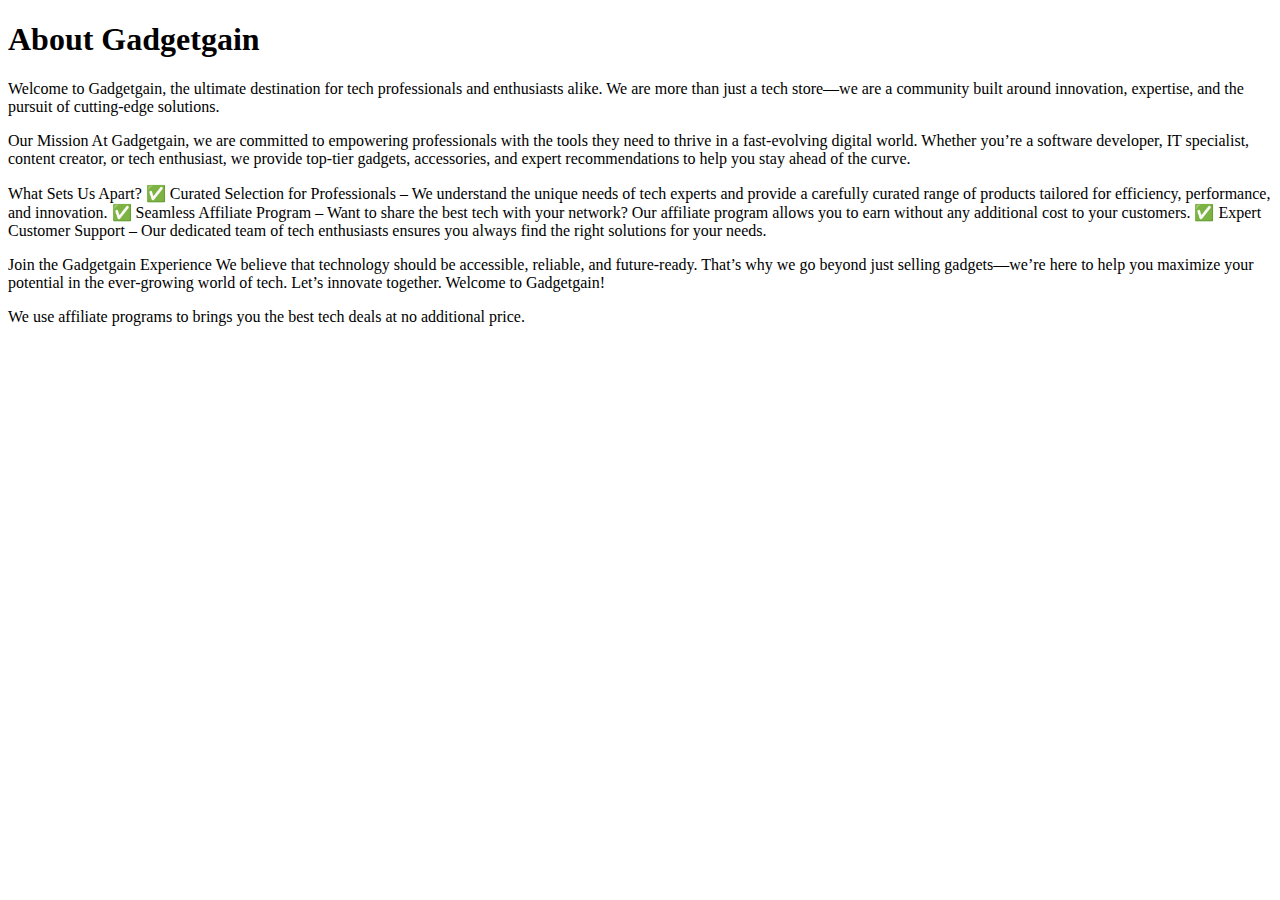
<file: about.html>
<!DOCTYPE html>
<html lang="en">
<head>
    <meta charset="UTF-8">
    <meta name="viewport" content="width=device-width, initial-scale=1.0">
    <title>About Us</title>
</head>
<body>
    <h1>About Gadgetgain</h1>
    <p>Welcome to Gadgetgain, the ultimate destination for tech professionals and enthusiasts alike. We are more than just a tech store—we are a community built around innovation, expertise, and the pursuit of cutting-edge solutions.

    <p>Our Mission
        At Gadgetgain, we are committed to empowering professionals with the tools they need to thrive in a fast-evolving digital world. Whether you’re a software developer, IT specialist, content creator, or tech enthusiast, we provide top-tier gadgets, accessories, and expert recommendations to help you stay ahead of the curve.</p>
        
    <p>What Sets Us Apart?
        ✅ Curated Selection for Professionals – We understand the unique needs of tech experts and provide a carefully curated range of products tailored for efficiency, performance, and innovation. 
        ✅ Seamless Affiliate Program – Want to share the best tech with your network? Our affiliate program allows you to earn without any additional cost to your customers. 
        ✅ Expert Customer Support – Our dedicated team of tech enthusiasts ensures you always find the right solutions for your needs.</p>
        
    <p>Join the Gadgetgain Experience
        We believe that technology should be accessible, reliable, and future-ready. That’s why we go beyond just selling gadgets—we’re here to help you maximize your potential in the ever-growing world of tech.
        
        Let’s innovate together. Welcome to Gadgetgain!</p>
    <p>We use affiliate programs to brings you the best tech deals at no additional price.</p>
</body>
</html>
</file>
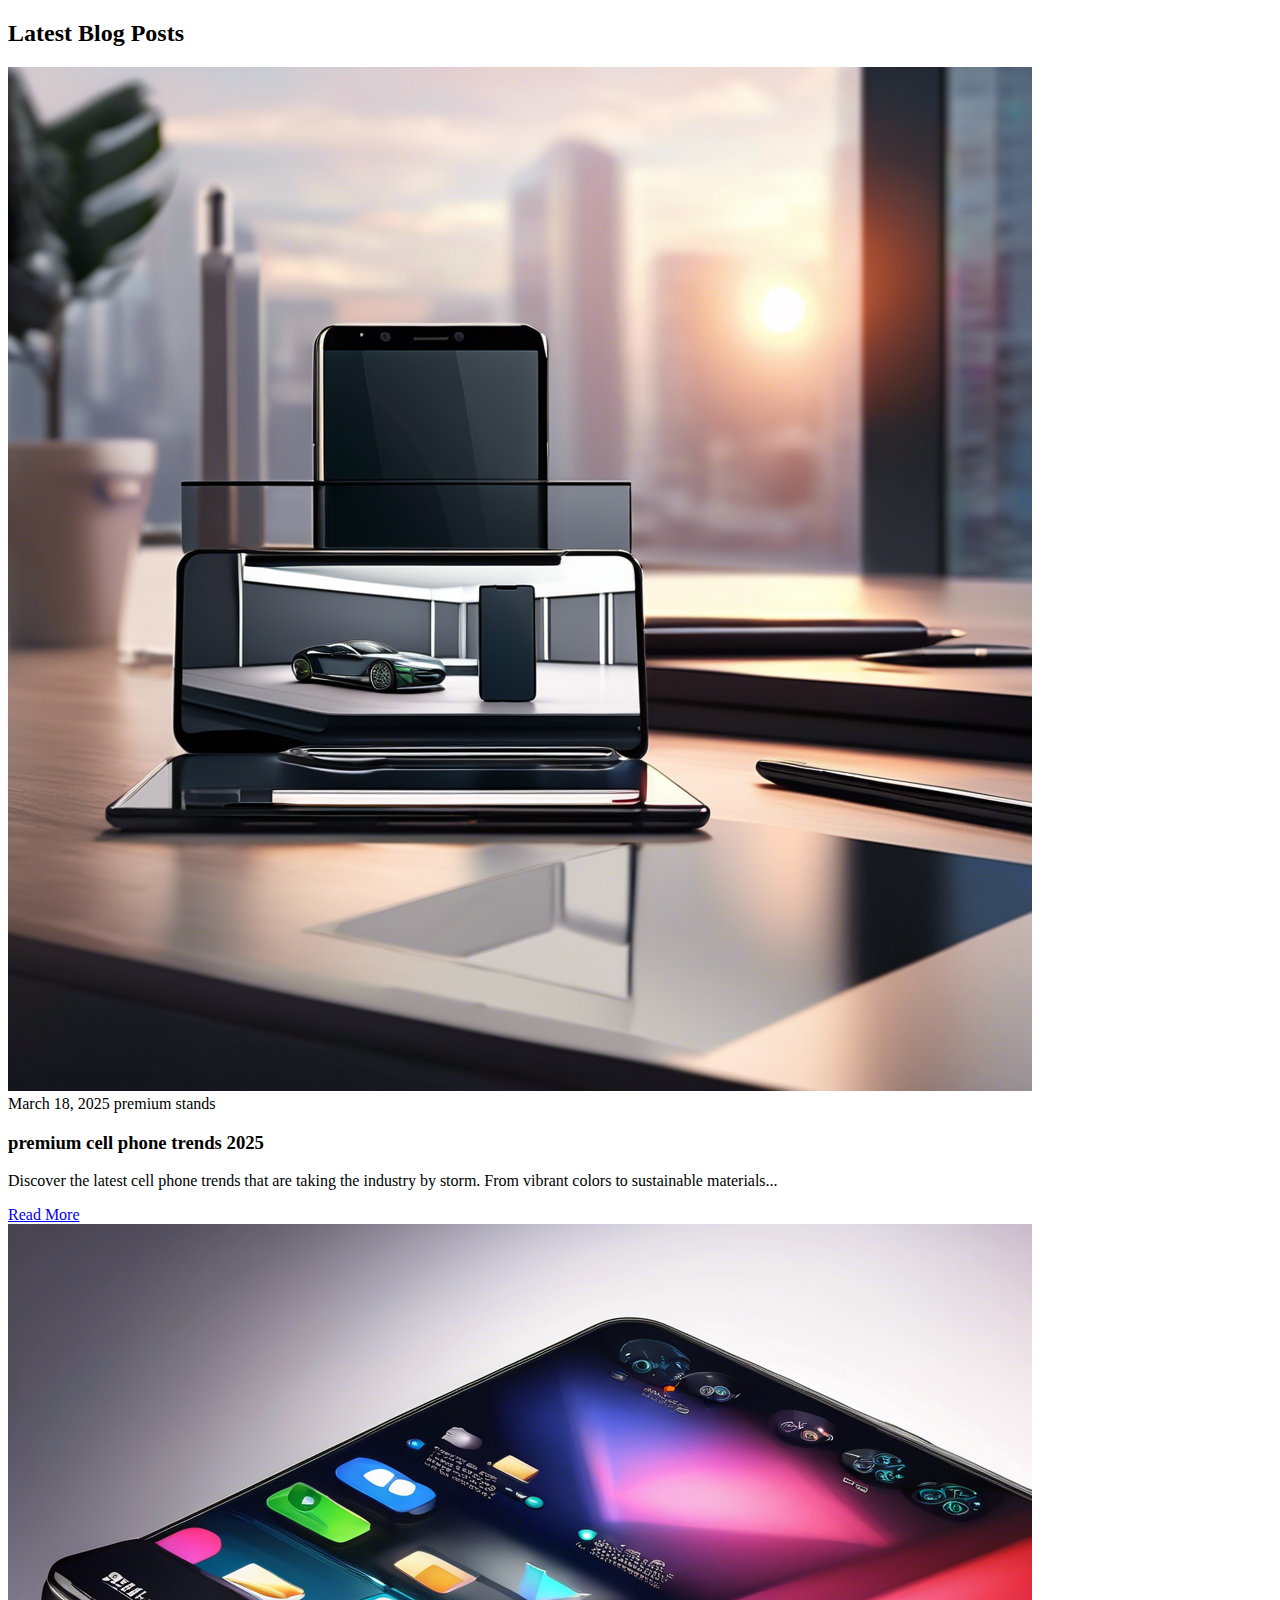
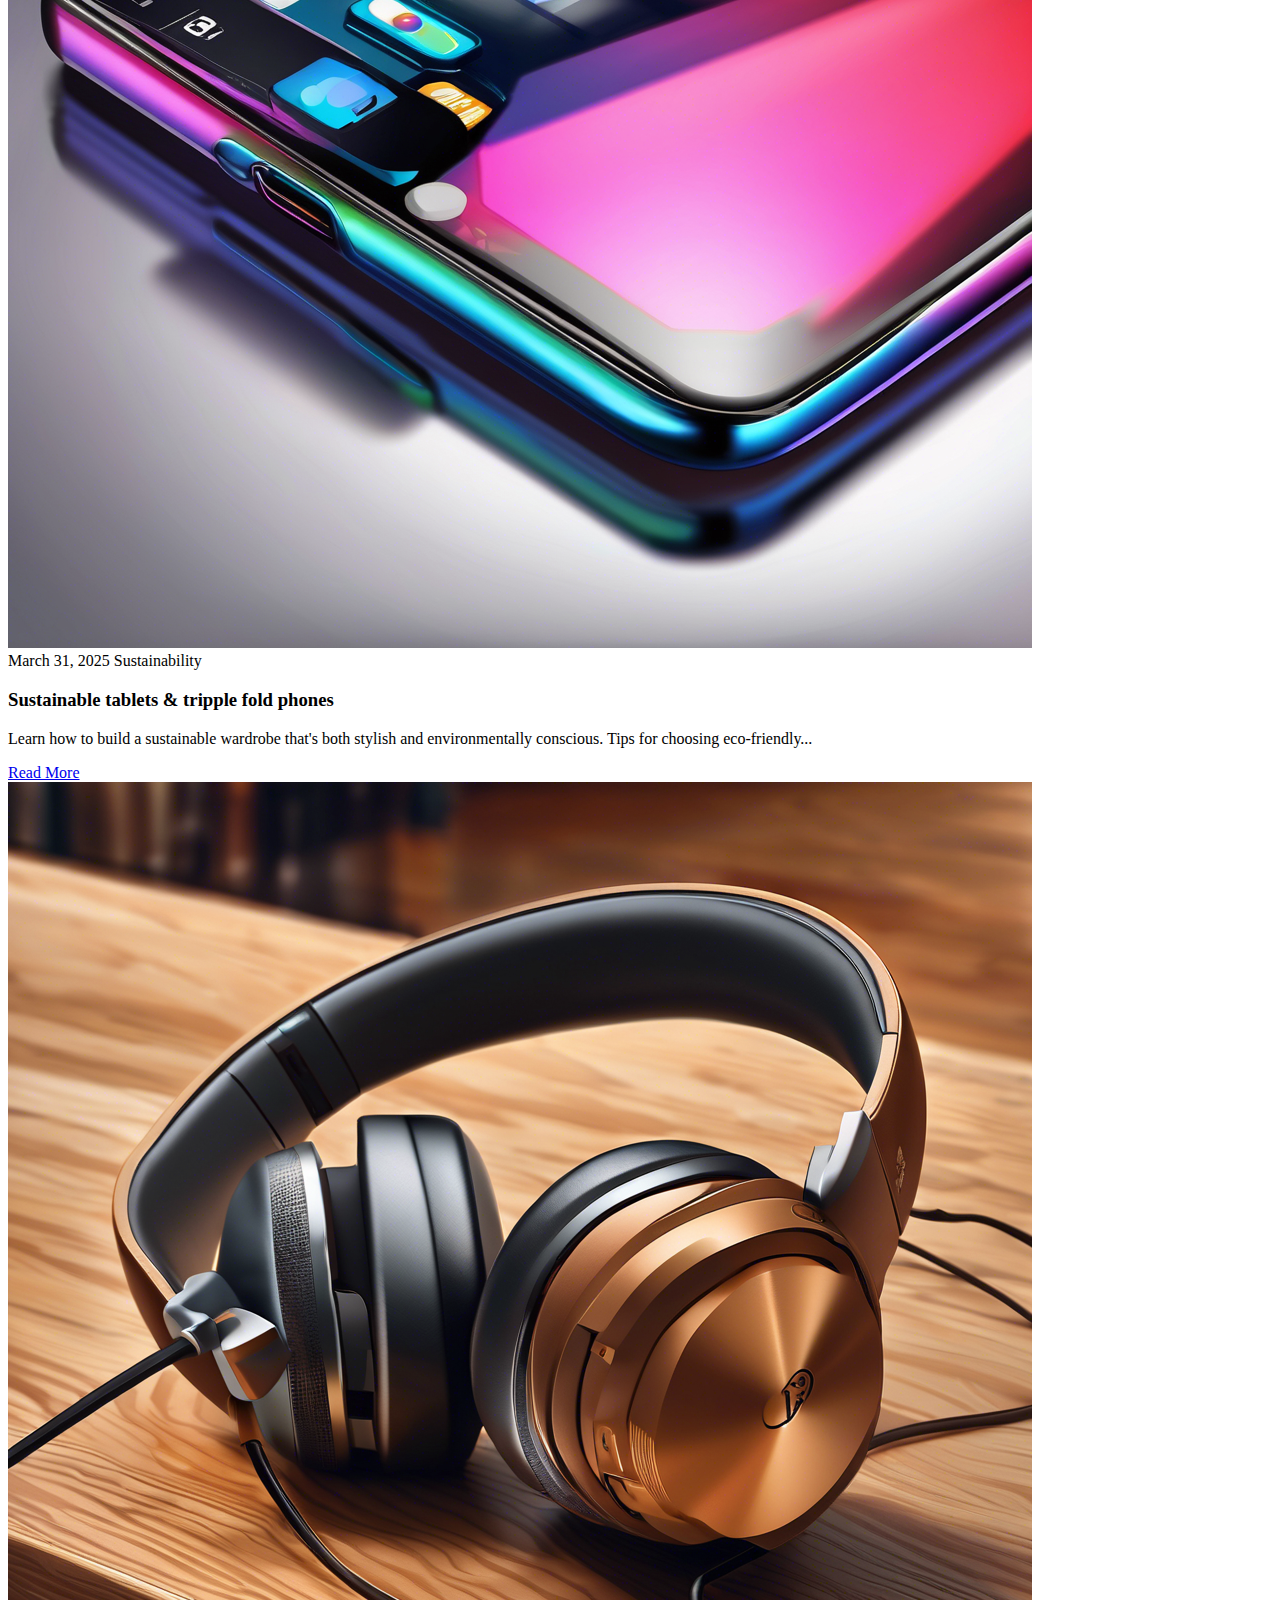
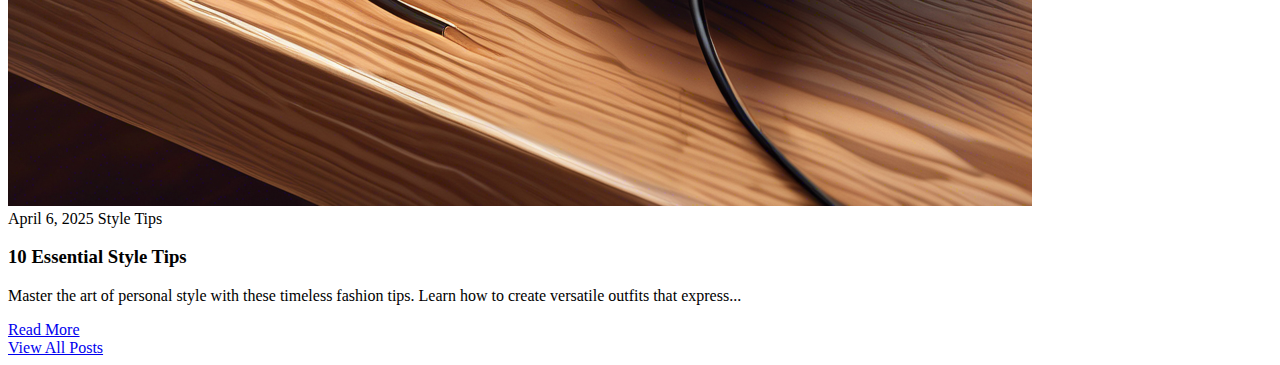
<file: blog.html>
<!DOCTYPE html>
<html lang="en">
<head>
    <meta charset="UTF-8">
    <meta name="viewport" content="width=device-width, initial-scale=1.0">
    <title>Blog - GadgetGain</title>
</head>
<body>
    <section class="blog">
        <div class="container">
            <h2 class="section-title">Latest Blog Posts</h2>
            <div class="blog-grid">
                <!-- Blog Post 1 -->
                <div class="blog-post">
                    <div class="blog-image">
                        <img src="images/ChatOn image(1).jpg" alt="Fashion Trends 2024">
                    </div>
                    <div class="blog-content">
                        <div class="blog-meta">
                            <span class="date">March 18, 2025</span>
                            <span class="category">premium stands</span>
                        </div>
                        <h3>premium cell phone trends 2025</h3>
                        <p>Discover the latest cell phone trends that are taking the industry by storm. From vibrant colors to sustainable materials...</p>
                        <a href="#" class="read-more">Read More <i class="fas fa-arrow-right"></i></a>
                    </div>
                </div>
    
                <!-- Blog Post 2 -->
                <div class="blog-post">
                    <div class="blog-image">
                        <img src="images/ChatOn image(2).jpg" alt="Sustainable Fashion">
                    </div>
                    <div class="blog-content">
                        <div class="blog-meta">
                            <span class="date">March 31, 2025</span>
                            <span class="category">Sustainability</span>
                        </div>
                        <h3>Sustainable tablets & tripple fold phones</h3>
                        <p>Learn how to build a sustainable wardrobe that's both stylish and environmentally conscious. Tips for choosing eco-friendly...</p>
                        <a href="#" class="read-more">Read More <i class="fas fa-arrow-right"></i></a>
                    </div>
                </div>
    
                <!-- Blog Post 3 -->
                <div class="blog-post">
                    <div class="blog-image">
                        <img src="images/ChatOn image(3).jpg" alt="Style Tips">
                    </div>
                    <div class="blog-content">
                        <div class="blog-meta">
                            <span class="date">April 6, 2025</span>
                            <span class="category">Style Tips</span>
                        </div>
                        <h3>10 Essential Style Tips</h3>
                        <p>Master the art of personal style with these timeless fashion tips. Learn how to create versatile outfits that express...</p>
                        <a href="#" class="read-more">Read More <i class="fas fa-arrow-right"></i></a>
                    </div>
                </div>
            </div>
            <div class="blog-cta">
                <a href="#" class="view-all-button">View All Posts</a>
            </div>
        </div>
    </section>
</body>
</html>
</file>
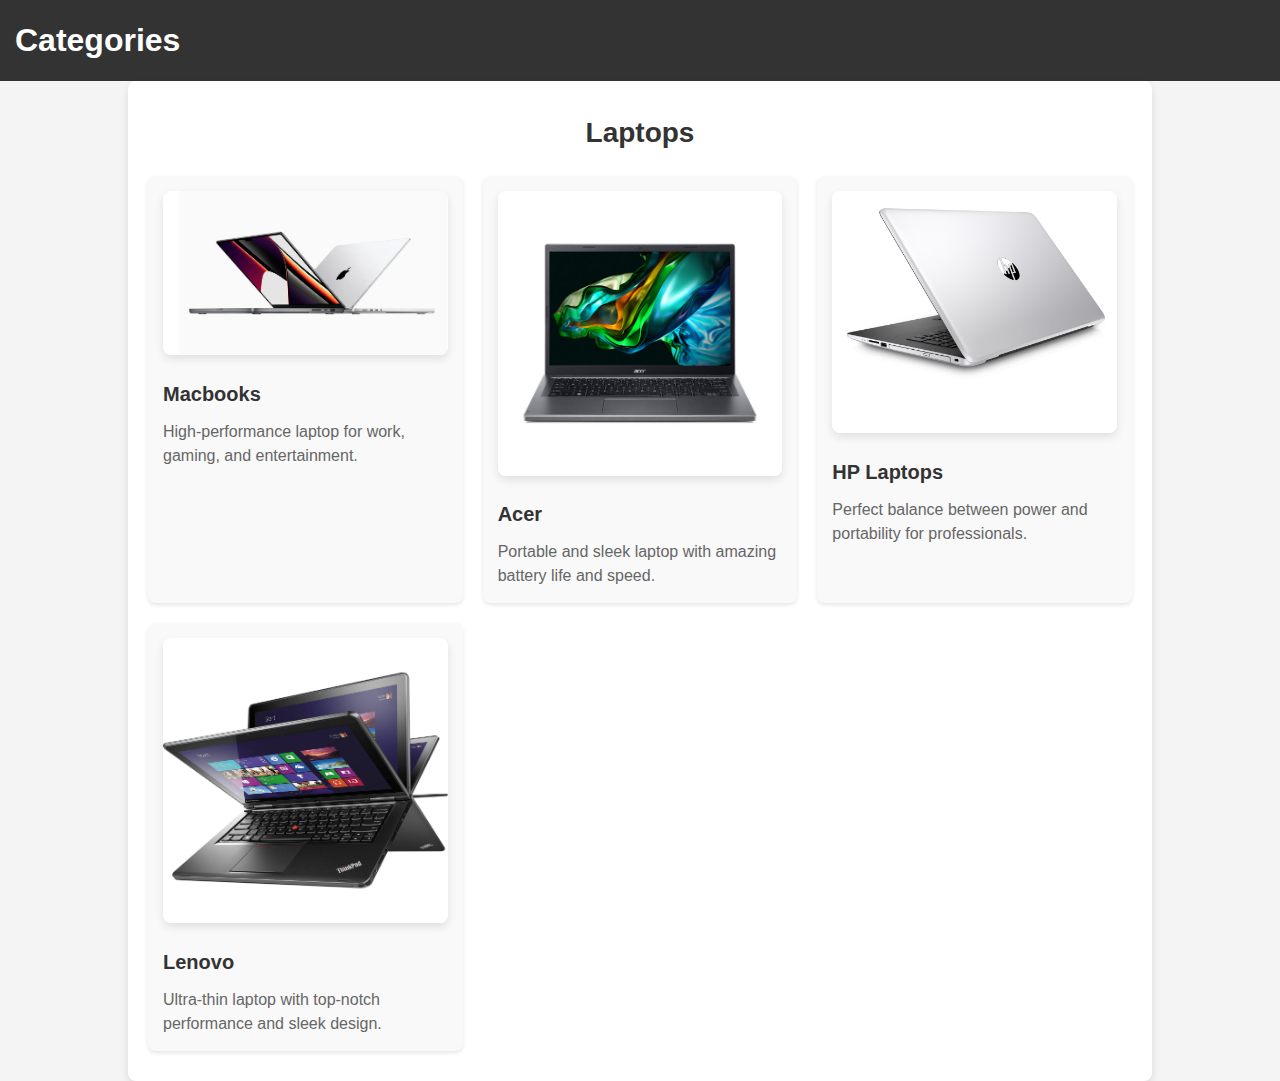
<file: laptops.html>
<!DOCTYPE html>
<html lang="en">
<head>
    <meta charset="UTF-8">
    <meta name="viewport" content="width=device-width, initial-scale=1.0">
    <title>Laptops</title>
    <link rel="stylesheet" href="style.css">
</head>
<body>
    <header>
        <h1>Categories</h1>
    </header>
<!-- Laptops Category -->
<section class="category-products">
    <h2>Laptops</h2>
    <ul class="product-list">
        <!-- Laptop 1 -->
        <li class="product-item">
            <img src="images/macbook-pro.png" alt="macbook-pro" class="product-image">
            <h3>Macbooks</h3>
            <p>High-performance laptop for work, gaming, and entertainment.</p>
        </li>
        
        <!-- Laptop 2 -->
        <li class="product-item">
            <img src="images/acer laptops.jpg" alt="acer aspire" class="product-image">
            <h3>Acer</h3>
            <p>Portable and sleek laptop with amazing battery life and speed.</p>
        </li>
        
        <!-- Laptop 3 -->
        <li class="product-item">
            <img src="images/hp laptop.jpg" alt="hp laptop" class="product-image">
            <h3>HP Laptops</h3>
            <p>Perfect balance between power and portability for professionals.</p>
        </li>
        
        <!-- Laptop 4 -->
        <li class="product-item">
            <img src="images/lenovo laptops.jpg" alt="lenovo laptop" class="product-image">
            <h3>Lenovo</h3>
            <p>Ultra-thin laptop with top-notch performance and sleek design.</p>
        </li>
    </ul>
</section>
</body>
</html>
</file>
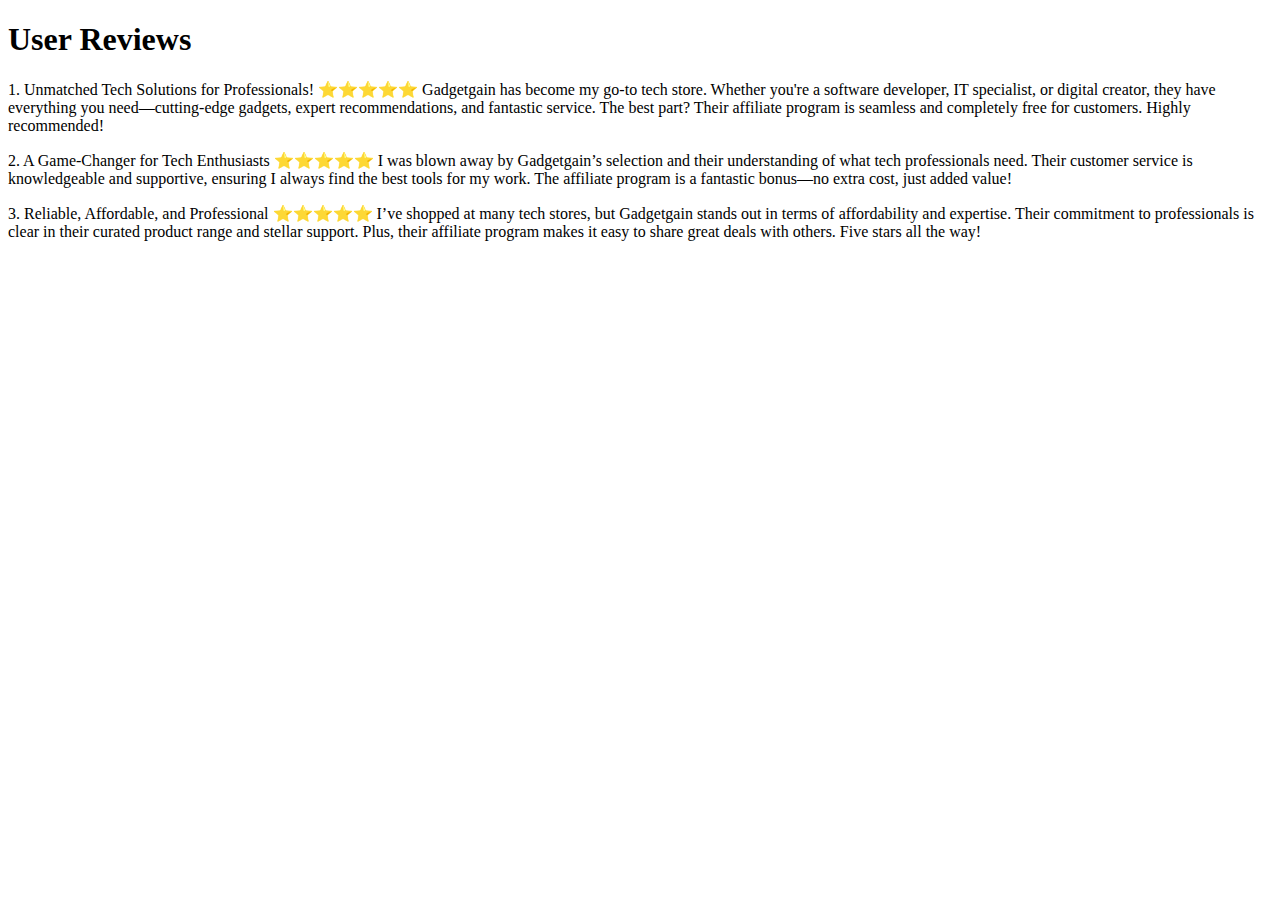
<file: reviews.html>
<!DOCTYPE html>
<html lang="en">
<head>
    <meta charset="UTF-8">
    <meta name="viewport" content="width=device-width, initial-scale=1.0">
    <title>Reviews - Gadgetgain</title>
</head>
<body>
    <h1>User Reviews</h1>
    <p>1. Unmatched Tech Solutions for Professionals! ⭐⭐⭐⭐⭐ Gadgetgain has become my go-to tech store. Whether you're a software developer, IT specialist, or digital creator, they have everything you need—cutting-edge gadgets, expert recommendations, and fantastic service. The best part? Their affiliate program is seamless and completely free for customers. Highly recommended!</p>
    <p>2. A Game-Changer for Tech Enthusiasts ⭐⭐⭐⭐⭐ I was blown away by Gadgetgain’s selection and their understanding of what tech professionals need. Their customer service is knowledgeable and supportive, ensuring I always find the best tools for my work. The affiliate program is a fantastic bonus—no extra cost, just added value!</p>
    <p>3. Reliable, Affordable, and Professional ⭐⭐⭐⭐⭐ I’ve shopped at many tech stores, but Gadgetgain stands out in terms of affordability and expertise. Their commitment to professionals is clear in their curated product range and stellar support. Plus, their affiliate program makes it easy to share great deals with others. Five stars all the way!</p>
</body>
</html>
</file>
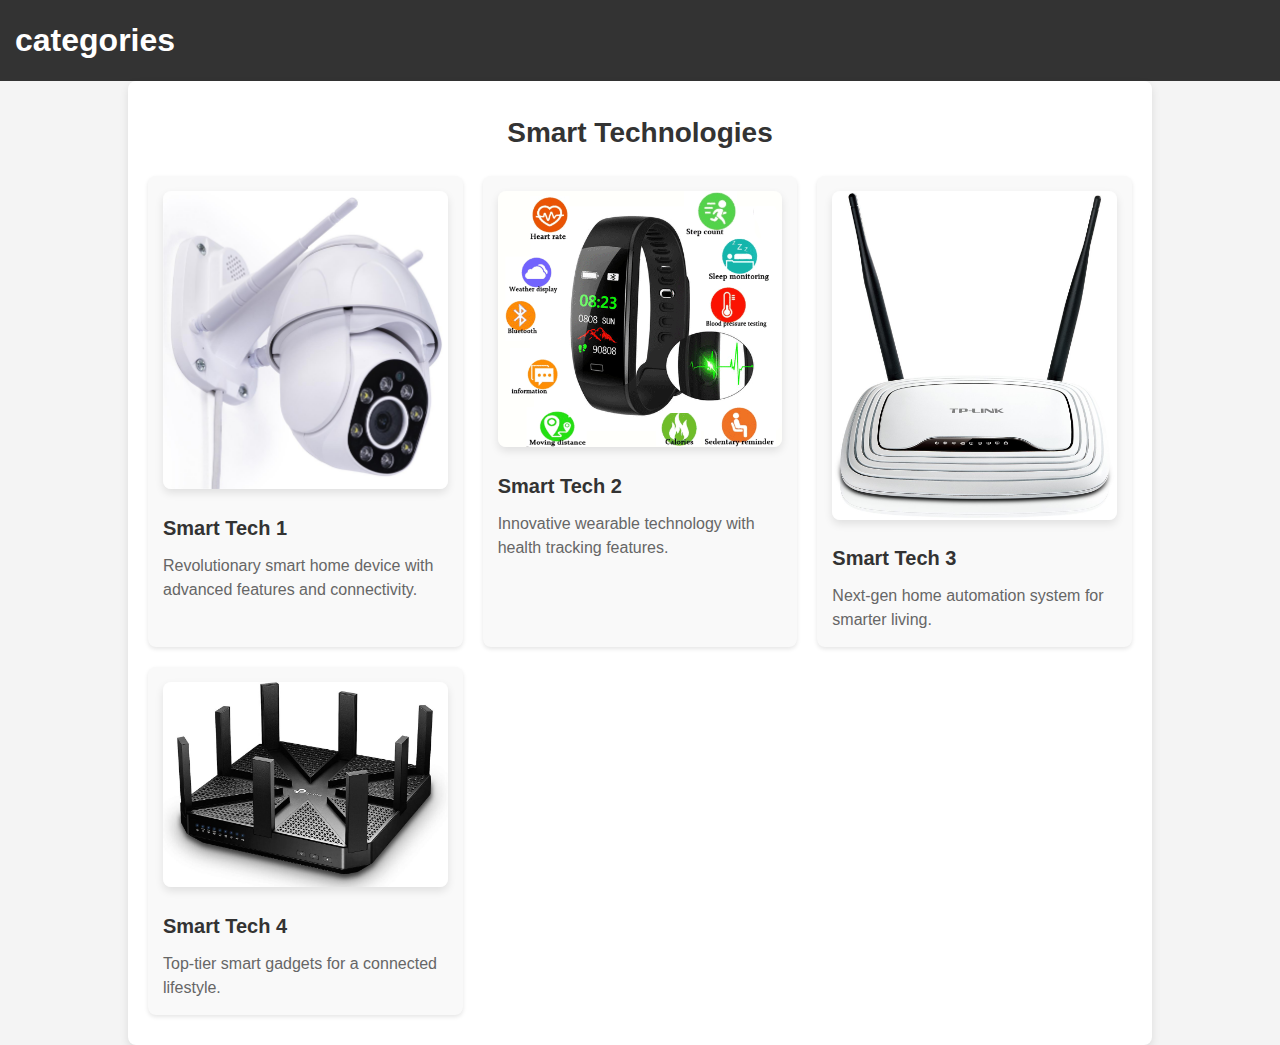
<file: smart technologies.html>
<!DOCTYPE html>
<html lang="en">
<head>
    <meta charset="UTF-8">
    <meta name="viewport" content="width=device-width, initial-scale=1.0">
    <title>Smart technologies</title>
    <link rel="stylesheet" href="style.css">
</head>
<body>
    <header>
        <h1>categories</h1>
    </header>
<!-- Smart Technologies Category -->
<section class="category-products">
    <h2>Smart Technologies</h2>
    <ul class="product-list">
        <!-- Smart Tech 1 -->
        <li class="product-item">
            <img src="images/cctv cameras.jpg" alt="Smart Tech 1" class="product-image">
            <h3>Smart Tech 1</h3>
            <p>Revolutionary smart home device with advanced features and connectivity.</p>
        </li>
        
        <!-- Smart Tech 2 -->
        <li class="product-item">
            <img src="images/Wearable.png" alt="Smart Tech 2" class="product-image">
            <h3>Smart Tech 2</h3>
            <p>Innovative wearable technology with health tracking features.</p>
        </li>
        
        <!-- Smart Tech 3 -->
        <li class="product-item">
            <img src="images/Wifi-router.jpg" alt="Smart Tech 3" class="product-image">
            <h3>Smart Tech 3</h3>
            <p>Next-gen home automation system for smarter living.</p>
        </li>
        
        <!-- Smart Tech 4 -->
        <li class="product-item">
            <img src="images/TP-Link-Archer.jpg" alt="Smart Tech 4" class="product-image">
            <h3>Smart Tech 4</h3>
            <p>Top-tier smart gadgets for a connected lifestyle.</p>
        </li>
    </ul>
</section>
</body>
</html>
</file>
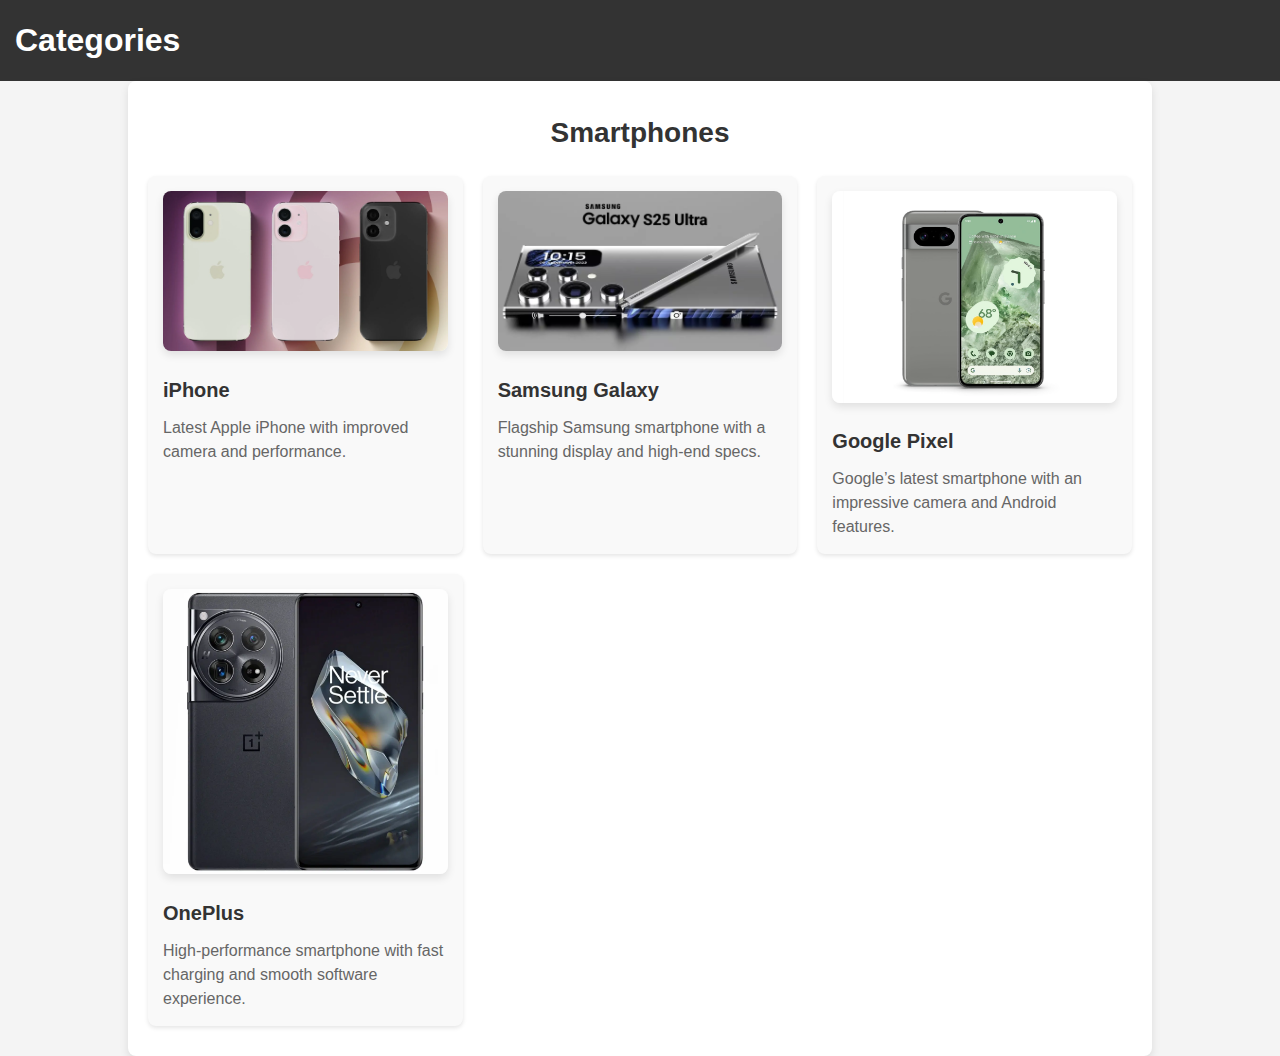
<file: Smartphones.html>
<!-- smartphones.html -->
<!DOCTYPE html>
<html lang="en">
<head>
    <meta charset="UTF-8">
    <meta name="viewport" content="width=device-width, initial-scale=1.0">
    <title>Smartphones</title>
    <link rel="stylesheet" href="style.css">
</head>
<body>
    <header>
        <h1>Categories</h1>
    </header>

    <!-- Smartphones Category -->
<section class="category-products">
    <h2>Smartphones</h2>
    <ul class="product-list">
        <!-- Smartphone 1 -->
        <li class="product-item">
            <img src="images/iphone16.webp" alt="iPhone 16" class="product-image">
            <h3>iPhone</h3>
            <p>Latest Apple iPhone with improved camera and performance.</p>
        </li>
        
        <!-- Smartphone 2 -->
        <li class="product-item">
            <img src="images/S25 ultra.webp" alt="Samsung Galaxy S25 ultra" class="product-image">
            <h3>Samsung Galaxy</h3>
            <p>Flagship Samsung smartphone with a stunning display and high-end specs.</p>
        </li>
        
        <!-- Smartphone 3 -->
        <li class="product-item">
            <img src="images/pixel 9.png" alt="Google Pixel 9" class="product-image">
            <h3>Google Pixel</h3>
            <p>Google’s latest smartphone with an impressive camera and Android features.</p>
        </li>
        
        <!-- Smartphone 4 -->
        <li class="product-item">
            <img src="images/Plus-13.webp" alt="OnePlus 13" class="product-image">
            <h3>OnePlus</h3>
            <p>High-performance smartphone with fast charging and smooth software experience.</p>
        </li>
    </ul>
</section>
</body>
</html>
</file>
<file: style.css>
/* General styles */
* {
    margin: 0;
    padding: 0;
    box-sizing: border-box;
}

body {
    font-family: Arial, sans-serif;
    line-height: 1.6;
    background-color: #f4f4f4;
    color: #333;
}

a {
    text-decoration: none;
    color: inherit;
}

ul {
    list-style: none;
}

/* Header styles */
header {
    background-color: #333;
    color: white;
    padding: 10px 0;
    display: flex;
    justify-content: space-between;
    align-items: center;
    padding: 15px;
}

.logo img {
    width: 20px;  /* Adjust width as needed */
    height: auto;  /* Maintain aspect ratio */
    display: block;
}

/* Header icons (search and cart) */
.header-icons {
    display: flex;
    align-items: center;
}

.search-bar {
    display: flex;
    margin-right: 20px; /* Space between search bar and cart icon */
}

.search-bar input {
    padding: 5px 10px;
    border-radius: 5px;
    border: none;
    font-size: 1em;
}

.search-btn {
    padding: 5px 10px;
    background-color: #555;
    border: none;
    cursor: pointer;
    border-radius: 5px;
    color: #fff;
    font-size: 1.2em;
}

/* Cart icon styling */
.cart-icon {
    position: relative;
}

.cart-icon a {
    font-size: 1.5em;
    color: white;
    text-decoration: none;
}

/* Cart item count (little circle) */
.cart-count {
    position: absolute;
    top: -5px;
    right: -5px;
    background-color: red;
    color: white;
    border-radius: 50%;
    font-size: 0.8em;
    padding: 3px 7px;
}

nav {
    position: relative;
}

nav .menu-icon {
    font-size: 2em;
    cursor: pointer;
    display: none;
    padding-right: 20px;
}

#nav-links {
    display: flex;
    gap: 20px;
}

#nav-links li a {
    color: white;
    font-size: 1.1em;
    padding: 10px;
}

#nav-links li a:hover {
    background-color: #ddd;
    color: #333;
}

/* Hero Banner styles */
.hero-banner {
    position: relative;
    width: 100%;
    height: 100vh;
    overflow: hidden;
}

.hero-slides {
    width: 100%;
    height: 100%;
}

.hero-slide {
    position: absolute;
    top: 0;
    left: 0;
    width: 100%;
    height: 100%;
    background-size: cover;
    background-position: center;
    opacity: 0;
    transition: opacity 1s ease-in-out;
    display: flex;
    align-items: center;
    justify-content: center;
}

.hero-slide::before {
    content: '';
    position: absolute;
    top: 0;
    left: 0;
    width: 100%;
    height: 100%;
    background: rgba(0, 0, 0, 0.3);
}

.hero-slide.active {
    opacity: 1;
}

.hero-content {
    position: relative;
    text-align: center;
    color: white;
    max-width: 800px;
    padding: 0 20px;
    animation: fadeInUp 1s ease-out;
}

@keyframes fadeInUp {
    from {
        opacity: 0;
        transform: translateY(20px);
    }
    to {
        opacity: 1;
        transform: translateY(0);
    }
}

.hero-content h1 {
    font-size: 3.5rem;
    margin-bottom: 1rem;
    text-shadow: 2px 2px 4px rgba(0, 0, 0, 0.3);
}

.hero-content p {
    font-size: 1.5rem;
    margin-bottom: 2rem;
    text-shadow: 1px 1px 2px rgba(0, 0, 0, 0.3);
}

.cta-button {
    display: inline-block;
    padding: 1rem 2rem;
    background-color: white;
    color: #333;
    text-decoration: none;
    border-radius: 30px;
    font-weight: bold;
    transition: all 0.3s ease;
}

.cta-button:hover {
    background-color: #333;
    color: white;
    transform: translateY(-2px);
}

.hero-nav {
    position: absolute;
    top: 50%;
    transform: translateY(-50%);
    background: rgba(255, 255, 255, 0.2);
    border: none;
    width: 50px;
    height: 50px;
    border-radius: 50%;
    cursor: pointer;
    display: flex;
    align-items: center;
    justify-content: center;
    color: white;
    font-size: 1.2rem;
    transition: all 0.3s ease;
}

.hero-nav:hover {
    background: rgba(255, 255, 255, 0.3);
}

.hero-nav.prev {
    left: 20px;
}

.hero-nav.next {
    right: 20px;
}

.hero-indicators {
    position: absolute;
    bottom: 30px;
    left: 50%;
    transform: translateX(-50%);
    display: flex;
    gap: 10px;
}

.indicator {
    width: 12px;
    height: 12px;
    border-radius: 50%;
    background: rgba(255, 255, 255, 0.5);
    cursor: pointer;
    transition: all 0.3s ease;
}

.indicator.active {
    background: white;
    transform: scale(1.2);
}

@media (max-width: 768px) {
    .hero-content h1 {
        font-size: 2.5rem;
    }

    .hero-content p {
        font-size: 1.2rem;
    }

    .hero-nav {
        width: 40px;
        height: 40px;
    }
}

@media (max-width: 480px) {
    .hero-content h1 {
        font-size: 2rem;
    }
}


    .hero-content p {
        font-size: 1rem;
    }
body {
    font-family: -apple-system, BlinkMacSystemFont, 'Segoe UI', Roboto, Oxygen, Ubuntu, Cantarell, sans-serif;
}

.container {
    max-width: 1200px;
    margin: 0 auto;
    padding: 2rem 1rem;
}

.title {
    font-size: 2rem;
    font-weight: bold;
    color: #1a1a1a;
    margin-bottom: 2rem;
}

.slideshow-container {
    position: relative;
    width: 100%;
    height: 500px;
    background: white;
    border-radius: 0.5rem;
    overflow: hidden;
    box-shadow: 0 4px 6px rgba(0, 0, 0, 0.1);
}

.loading-spinner {
    position: absolute;
    width: 100%;
    height: 100%;
    display: flex;
    align-items: center;
    justify-content: center;
    background: white;
    z-index: 10;
}

.spinner {
    width: 48px;
    height: 48px;
    border: 4px solid #f3f3f3;
    border-top: 4px solid #333;
    border-radius: 50%;
    animation: spin 1s linear infinite;
}

@keyframes spin {
    0% { transform: rotate(0deg); }
    100% { transform: rotate(360deg); }
}

.slides-wrapper {
    position: absolute;
    width: 100%;
    height: 100%;
    display: flex;
    transition: transform 0.5s ease-in-out;
}

.slide {
    min-width: 100%;
    height: 100%;
    display: flex;
    flex-direction: column;
    align-items: center;
    justify-content: center;
    position: relative;
}

.slide img {
    width: 100%;
    height: 100%;
    object-fit: contain;
}

.product-info {
    position: absolute;
    bottom: 0;
    width: 100%;
    padding: 1rem;
    background: rgba(255, 255, 255, 0.9);
}

.product-info h3 {
    font-size: 1.25rem;
    font-weight: bold;
    color: #1a1a1a;
}

.product-info p {
    color: #666;
    margin-top: 0.5rem;
}

.nav-button {
    position: absolute;
    top: 50%;
    transform: translateY(-50%);
    background: white;
    border: none;
    width: 40px;
    height: 40px;
    border-radius: 50%;
    cursor: pointer;
    display: flex;
    align-items: center;
    justify-content: center;
    box-shadow: 0 2px 4px rgba(0, 0, 0, 0.1);
    z-index: 2;
}

.nav-button:hover {
    background: #f5f5f5;
}

.prev {
    left: 1rem;
}

.next {
    right: 1rem;
}

.dots-container {
    position: absolute;
    bottom: 5rem;
    left: 50%;
    transform: translateX(-50%);
    display: flex;
    gap: 0.5rem;
    z-index: 2;
}

.dot {
    width: 8px;
    height: 8px;
    border-radius: 50%;
    background: #ccc;
    cursor: pointer;
    border: none;
}

.dot.active {
    background: #333;
}

@media (max-width: 768px) {
    .slide-show-container {
        height: 300px;
    }
}

    

    .title {
        font-size: 1.5rem;
    }

    .nav-button {
        width: 32px;
        height: 32px;
    }

.prev-btn {
  left: 10px;
}

.next-btn {
  right: 10px;
}

.nav-btn:hover {
  background: rgba(255, 255, 255, 1);
}

.carousel-nav {
  display: flex;
  justify-content: center;
  gap: 0.5rem;
  margin-top: 1rem;
}

.nav-dot {
  width: 8px;
  height: 8px;
  border-radius: 50%;
  background: #ccc;
  cursor: pointer;
  transition: background-color 0.3s;
}

.nav-dot.active {
  background: #333;
}

@keyframes slideIn {
  to {
    opacity: 1;
    transform: translateX(0);
  }
}

@media (min-width: 768px) {
  .product-card {
    flex: 0 0 33.333%;
  }
}

/* Categories Section Styles */
.categories {
    padding: 40px 20px;
    text-align: center;
    background-color: #f8f8f8;
}

.categories h2 {
    font-size: 2.5em;
    margin-bottom: 30px;
    color: #333;
}

.category-cards {
    display: flex;
    justify-content: space-around;
    flex-wrap: wrap;
    gap: 20px;
}

.category-card {
    background-color: white;
    border-radius: 10px;
    box-shadow: 0 4px 10px rgba(0, 0, 0, 0.1);
    width: 22%;
    padding: 20px;
    text-align: center;
    transition: transform 0.3s ease, box-shadow 0.3s ease;
}

.category-card img {
    width: 100%;
    border-radius: 8px;
    max-height: 200px;
    object-fit: cover;
    margin-bottom: 15px;
}

.category-card h3 {
    font-size: 1.8em;
    margin-bottom: 15px;
}

.category-card .cta-button {
    background-color: #007bff;
    color: white;
    padding: 10px 20px;
    border-radius: 5px;
    text-transform: uppercase;
    display: inline-block;
}

.category-card .cta-button:hover {
    background-color: #0056b3;
    text-decoration: none;
}

.category-card:hover {
    transform: translateY(-10px);
    box-shadow: 0 10px 15px rgba(0, 0, 0, 0.15);
}

/* Responsive Styles for Smaller Screens */
@media screen and (max-width: 768px) {
    .category-cards {
        flex-direction: column;
        align-items: center;
    }

    .category-card {
        width: 80%;
        margin-bottom: 20px;
    }

    .category-card img {
        height: 150px; /* Ensure images are not too tall on smaller screens */
    }
}
/* Categories Section Styling */
.category-products {
    background-color: #fff;
    padding: 30px 20px;
    margin: 0 10%;
    border-radius: 8px;
    box-shadow: 0 4px 8px rgba(0, 0, 0, 0.1);
}

h2 {
    font-size: 28px;
    color: #333;
    text-align: center;
    margin-bottom: 20px;
}

.product-list {
    list-style: none;
    padding: 0;
    display: grid;
    grid-template-columns: repeat(auto-fill, minmax(250px, 1fr));
    gap: 20px;
}

.product-item {
    background-color: #f9f9f9;
    padding: 15px;
    border-radius: 8px;
    box-shadow: 0 2px 4px rgba(0, 0, 0, 0.1);
    transition: transform 0.3s ease, box-shadow 0.3s ease;
}

.product-item h3 {
    font-size: 20px;
    color: #333;
    margin-bottom: 10px;
}

.product-item p {
    font-size: 16px;
    color: #666;
    line-height: 1.5;
}

/* Hover Effects for Product Items */
.product-item:hover {
    transform: translateY(-5px);
    box-shadow: 0 8px 16px rgba(0, 0, 0, 0.1);
}

/* Responsive Design */
@media (max-width: 768px) {
    .category-products {
        margin: 0 5%;
    }
}

@media (max-width: 480px) {
    .category-products {
        margin: 0 2%;
    }
}
/* Categories Section Styling */
.category-products {
    background-color: #fff;
    padding: 30px 20px;
    margin: 0 10%;
    border-radius: 8px;
    box-shadow: 0 4px 8px rgba(0, 0, 0, 0.1);
}

h2 {
    font-size: 28px;
    color: #333;
    text-align: center;
    margin-bottom: 20px;
}

.product-list {
    list-style: none;
    padding: 0;
    display: grid;
    grid-template-columns: repeat(auto-fill, minmax(250px, 1fr));
    gap: 20px;
}

.product-item {
    background-color: #f9f9f9;
    padding: 15px;
    border-radius: 8px;
    box-shadow: 0 2px 4px rgba(0, 0, 0, 0.1);
    transition: transform 0.3s ease, box-shadow 0.3s ease;
}

.product-item h3 {
    font-size: 20px;
    color: #333;
    margin-bottom: 10px;
}

.product-item p {
    font-size: 16px;
    color: #666;
    line-height: 1.5;
}

/* Hover Effects for Product Items */
.product-item:hover {
    transform: translateY(-5px);
    box-shadow: 0 8px 16px rgba(0, 0, 0, 0.1);
}

/* Responsive Design */
@media (max-width: 768px) {
    .category-products {
        margin: 0 5%;
    }
}

@media (max-width: 480px) {
    .category-products {
        margin: 0 2%;
    }
}
/* Categories Section Styling */
.category-products {
    background-color: #fff;
    padding: 30px 20px;
    margin: 0 10%;
    border-radius: 8px;
    box-shadow: 0 4px 8px rgba(0, 0, 0, 0.1);
}
/* Styling for Product Images */
.product-image {
    width: 100%;  /* Make the image take up the full width of the container */
    max-width: 300px;  /* Set a maximum width for the images */
    height: auto;  /* Ensure the aspect ratio of the image is preserved */
    margin-bottom: 15px;  /* Add space between the image and the text */
    border-radius: 8px;  /* Round the corners for a cleaner look */
    box-shadow: 0 4px 8px rgba(0, 0, 0, 0.1);  /* Add shadow to the image */
    transition: transform 0.3s ease-in-out;  /* Smooth zoom effect on hover */
}

/* Hover Effect for Images */
.product-image:hover {
    transform: scale(1.05);  /* Slight zoom effect on hover */
}

h2 {
    font-size: 28px;
    color: #333;
    text-align: center;
    margin-bottom: 20px;
}

.product-list {
    list-style: none;
    padding: 0;
    display: grid;
    grid-template-columns: repeat(auto-fill, minmax(250px, 1fr));
    gap: 20px;
}

.product-item {
    background-color: #f9f9f9;
    padding: 15px;
    border-radius: 8px;
    box-shadow: 0 2px 4px rgba(0, 0, 0, 0.1);
    transition: transform 0.3s ease, box-shadow 0.3s ease;
}

.product-item h3 {
    font-size: 20px;
    color: #333;
    margin-bottom: 10px;
}

.product-item p {
    font-size: 16px;
    color: #666;
    line-height: 1.5;
}

/* Hover Effects for Product Items */
.product-item:hover {
    transform: translateY(-5px);
    box-shadow: 0 8px 16px rgba(0, 0, 0, 0.1);
}

/* Responsive Design */
@media (max-width: 768px) {
    .category-products {
        margin: 0 5%;
    }
}

@media (max-width: 480px) {
    .category-products {
        margin: 0 2%;
    }
}


/* Blog Section styles */
.blog {
    background-color: #f9f9f9;
    padding: 40px 20px;
    text-align: center;
}

.blog h2 {
    font-size: 2.5em;
    margin-bottom: 30px;
}

.blog-post {
    display: inline-block;
    width: 45%;
    margin: 15px 2%;
    background-color: #fff;
    padding: 20px;
    border-radius: 8px;
    box-shadow: 0 2px 10px rgba(0, 0, 0, 0.1);
}

.blog-post h3 {
    font-size: 1.8em;
    margin-bottom: 10px;
}

.blog-post p {
    font-size: 1.2em;
    color: #555;
    margin-bottom: 20px;
}

.blog-post .cta-button {
    margin-top: 10px;
}
/* Footer Styling */
footer {
    background-color: #333;
    color: white;
    padding: 20px 20px 70px;  /* Increased bottom padding to add more space */
    display: flex;
    justify-content: space-between; /* Space out the content */
    align-items: flex-start; /* Align items at the top */
    flex-wrap: wrap; /* Allow content to wrap on smaller screens */
    position: relative; /* Allows absolute positioning of social icons */
}
/* Left side contact form */
.contact-form {
    max-width: 400px;
    margin: 0 auto;
    padding: 20px;
    background-color: #444;
    border-radius: 8px;
}

.contact-form h3 {
    text-align: center;
    font-size: 24px;
    margin-bottom: 20px;
}

.contact-form label {
    font-size: 16px;
    margin-bottom: 5px;
    display: block;
}

.contact-form input,
.contact-form textarea {
    width: 100%;
    padding: 10px;
    margin-bottom: 15px;
    border: none;
    border-radius: 4px;
    font-size: 16px;
}

.contact-form textarea {
    resize: vertical;
    height: 120px;
}

.contact-form .submit-btn {
    background-color: #4CAF50;
    color: white;
    padding: 10px 20px;
    border: none;
    border-radius: 4px;
    cursor: pointer;
    font-size: 16px;
    width: 100%;
}

.contact-form .submit-btn:hover {
    background-color: #45a049;
}

/* Response message */
#formResponse {
    text-align: center;
    font-size: 16px;
    color: green;
    margin-top: 20px;
}

.footer-content {
    display: flex;
    justify-content: space-between; /* Distribute space evenly */
    align-items: flex-start;
    width: 100%;
}

.free-shipping {
    font-size: 1.1em;
    margin-right: auto; /* Push the affiliate links to the right */
    padding: 5px;
    margin-bottom: 20px; /* Add some space before social icons */
}

/* Affiliate Links Section */
.affiliate-links {
    width: 40%;
}

.affiliate-links p {
    font-size: 1.1em;
    font-weight: bold;
    margin-bottom: 15px;
}

.affiliate-links ul {
    list-style: none;
    padding: 0;
}

.affiliate-links li {
    margin: 10px 0;
    font-size: 1.1em;
}

.affiliate-links a {
    color: white;
    text-decoration: none;
    display: flex;
    align-items: center;
}

.affiliate-links i {
    margin-right: 10px;
    font-size: 1.5em;
}

.affiliate-links p {
    margin-left: 35px;
    font-size: 0.9em;
    color: #ddd;
}

/* Social Media Icons (Bottom Left) */
.social-icons {
    display: flex;
    justify-content: flex-start;
    align-items: center;
    position: absolute; /* Position at the bottom left */
    bottom: 20px; /* 20px from the bottom of the footer */
    right: 20px; /* 20px from the left edge */
}

.social-icon {
    margin: 0 10px;
    font-size: 30px;
    color: white;
    transition: transform 0.3s ease;
}

.social-icon:hover {
    transform: scale(1.1); /* Slightly enlarge the icon on hover */
}

.social-icon i {
    font-size: 30px;
    color: white;
    margin: 0;
}

.social-icon:hover i {
    color: #ffcc00; /* Change color on hover */
}

/* Responsive design adjustments */
@media (max-width: 768px) {
    footer {
        flex-direction: column;
        align-items: center;
    }

    .footer-content {
        flex-direction: column;
        align-items: center;
    }

    .free-shipping {
        margin-bottom: 15px;
        text-align: center;
    }

    .affiliate-links {
        width: 100%;
        margin-bottom: 20px;
    }

    .affiliate-links ul {
        display: flex;
        flex-direction: column;
        align-items: center;
    }

    .affiliate-links li {
        margin: 10px 0;
    }

    .social-icons {
        justify-content: center;
        position: static; /* Remove absolute positioning on small screens */
        margin-top: 20px;
    }

    .social-icon {
        margin: 5px;
    }
    
}
</file>
